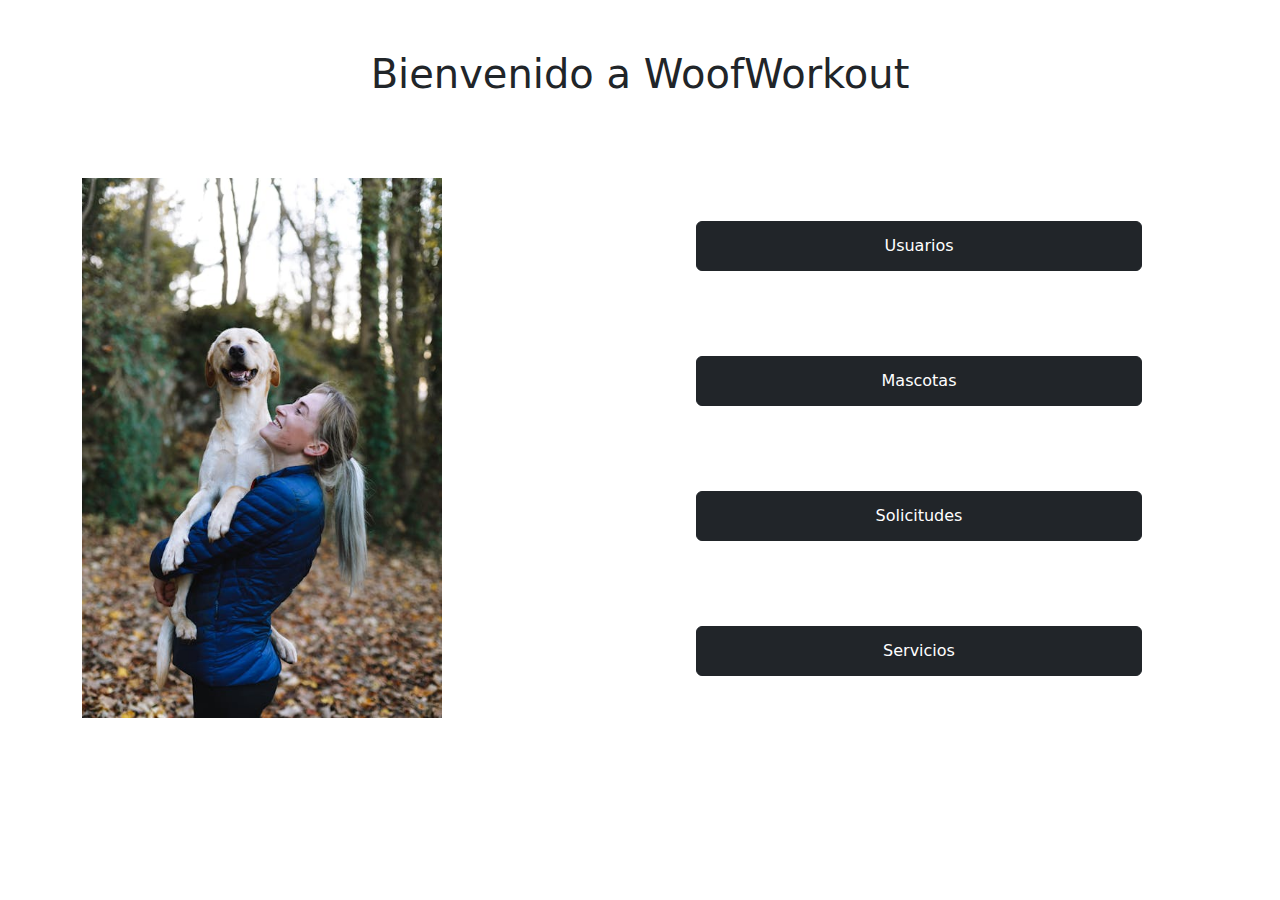
<file: src/main/resources/static/index.html>
<!DOCTYPE html>
<html lang="en">
  <head>
    <meta charset="utf-8" />
    <meta
      name="viewport"
      content="width=device-width, initial-scale=1"
    />
    <title>WoofWorkout</title>
    <link
      href="https://cdn.jsdelivr.net/npm/bootstrap@5.3.3/dist/css/bootstrap.min.css"
      rel="stylesheet"
    />
    <style>
      .container {
        margin-top: 50px;
      }
      .items-home {
        margin-top: 80px;
        display: flex;
      }
      .image-container {
        width: 50%;
      }
      .image-container img {
        height: 60vh;
      }
      .container-buttons {
        width: 50%;
        display: grid;
        place-items: center;
      }
      .container-buttons a {
        padding: 12px;
        width: 80%;
      }
    </style>
  </head>
  <body>
    <div class="container">
      <h1 class="text-center my-4">Bienvenido a WoofWorkout</h1>
      <div class="items-home">
        <div class="image-container">
          <img
            src="./assets/img1.jpeg"
            alt="img_principal"
          />
        </div>
        <div class="container-buttons">
          <a
            class="btn btn-dark"
            href="/usuarios"
            >Usuarios</a
          >
          <a
            class="btn btn-dark"
            href="/mascotas"
            >Mascotas</a
          >
          <a
            class="btn btn-dark"
            href="/solicitudes"
            >Solicitudes</a
          >
          <a
            class="btn btn-dark"
            href="/servicios"
            >Servicios</a
          >
        </div>
      </div>
    </div>
    <script
      src="https://cdn.jsdelivr.net/npm/bootstrap@5.3.3/dist/js/bootstrap.bundle.min.js"
      integrity="sha384-YvpcrYf0tY3lHB60NNkmXc5s9fDVZLESaAA55NDzOxhy9GkcIdslK1eN7N6jIeHz"
      crossorigin="anonymous"
    ></script>
    <script src="https://cdn.jsdelivr.net/npm/@popperjs/core@2.5.4/dist/umd/popper.min.js"></script>
    <script src="https://stackpath.bootstrapcdn.com/bootstrap/4.5.2/js/bootstrap.min.js"></script>
  </body>
</html>
</file>
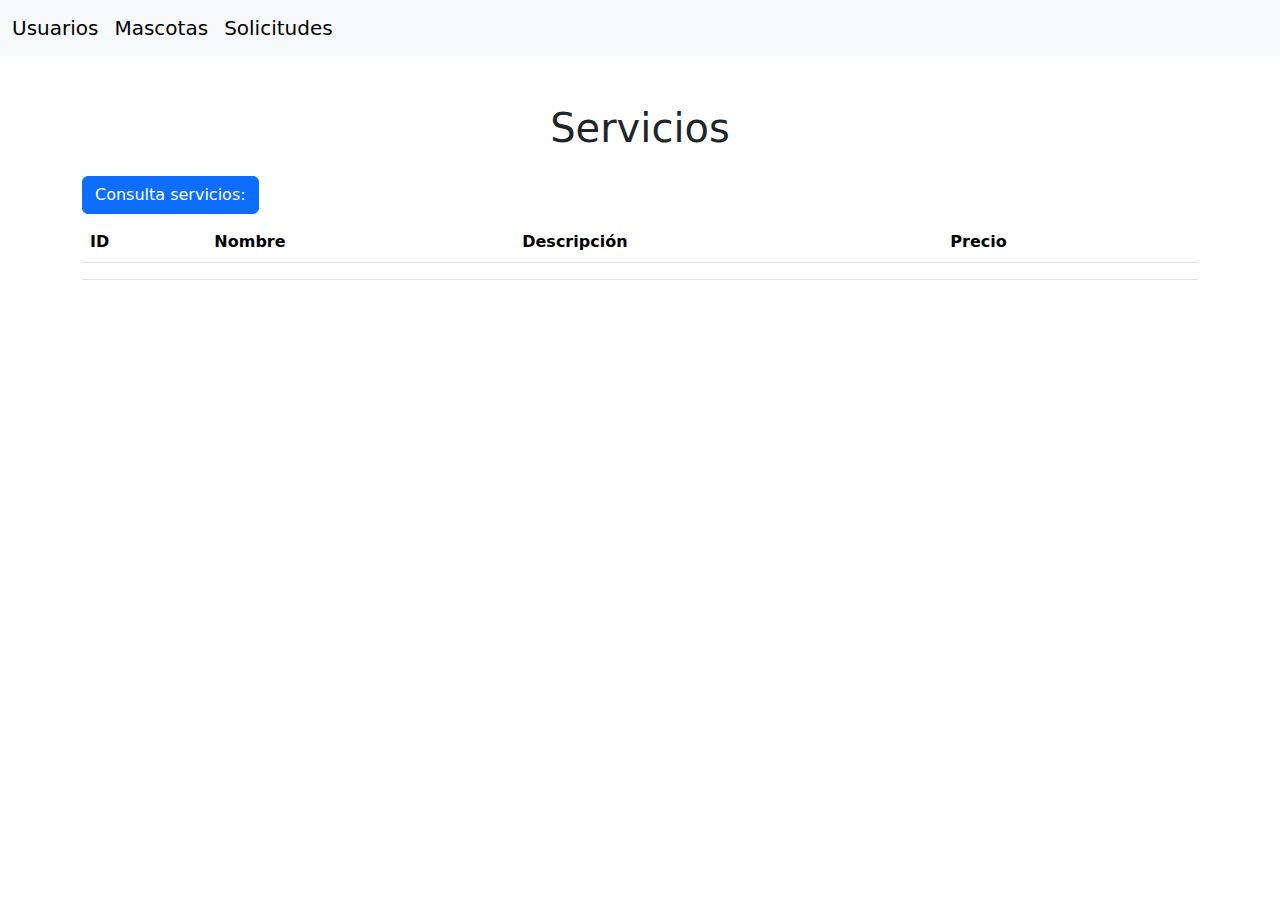
<file: src/main/resources/templates/servicios/index.html>
<!DOCTYPE html>
<html lang="en">
  <head>
    <meta charset="utf-8" />
    <meta
      name="viewport"
      content="width=device-width, initial-scale=1"
    />
    <title>Ww Servicios</title>
    <link
      href="https://cdn.jsdelivr.net/npm/bootstrap@5.3.3/dist/css/bootstrap.min.css"
      rel="stylesheet"
      integrity="sha384-QWTKZyjpPEjISv5WaRU9OFeRpok6YctnYmDr5pNlyT2bRjXh0JMhjY6hW+ALEwIH"
      crossorigin="anonymous"
    />
  </head>
  <body>
    <nav class="navbar navbar-expand-lg bg-body-tertiary">
      <div class="container-fluid">
        <div
          class="collapse navbar-collapse"
          id="navbarNavAltMarkup"
        >
          <div class="navbar-nav">
            <a
              class="navbar-brand active"
              aria-current="page"
              href="/usuarios"
              >Usuarios</a
            >
            <a
              class="navbar-brand"
              href="/mascotas"
              >Mascotas</a
            >
            <a
              class="navbar-brand"
              href="/solicitudes"
              >Solicitudes</a
            >
          </div>
        </div>
      </div>
    </nav>

    <div class="container mt-5">
      <h1 class="text-center my-4">Servicios</h1>
      <h4 class="btn btn-primary">Consulta servicios:</h4>

      <div id="alert-placeholder"></div>

      <table class="table">
        <thead>
          <tr>
            <th>ID</th>
            <th>Nombre</th>
            <th>Descripción</th>
            <th>Precio</th>
          </tr>
        </thead>
        <tbody>
          <tr th:each="servicio : ${servicios}">
            <td th:text="${servicio.id_servicio}"></td>
            <td th:text="${servicio.nombre_servicio}"></td>
            <td th:text="${servicio.descripcion}"></td>
            <td th:text="${servicio.precio}"></td>
          </tr>
        </tbody>
      </table>
    </div>

    <script
      src="https://cdn.jsdelivr.net/npm/bootstrap@5.3.3/dist/js/bootstrap.bundle.min.js"
      integrity="sha384-YvpcrYf0tY3lHB60NNkmXc5s9fDVZLESaAA55NDzOxhy9GkcIdslK1eN7N6jIeHz"
      crossorigin="anonymous"
    ></script>
    <script src="https://cdn.jsdelivr.net/npm/@popperjs/core@2.5.4/dist/umd/popper.min.js"></script>
    <script src="https://stackpath.bootstrapcdn.com/bootstrap/4.5.2/js/bootstrap.min.js"></script>
  </body>
</html>
</file>
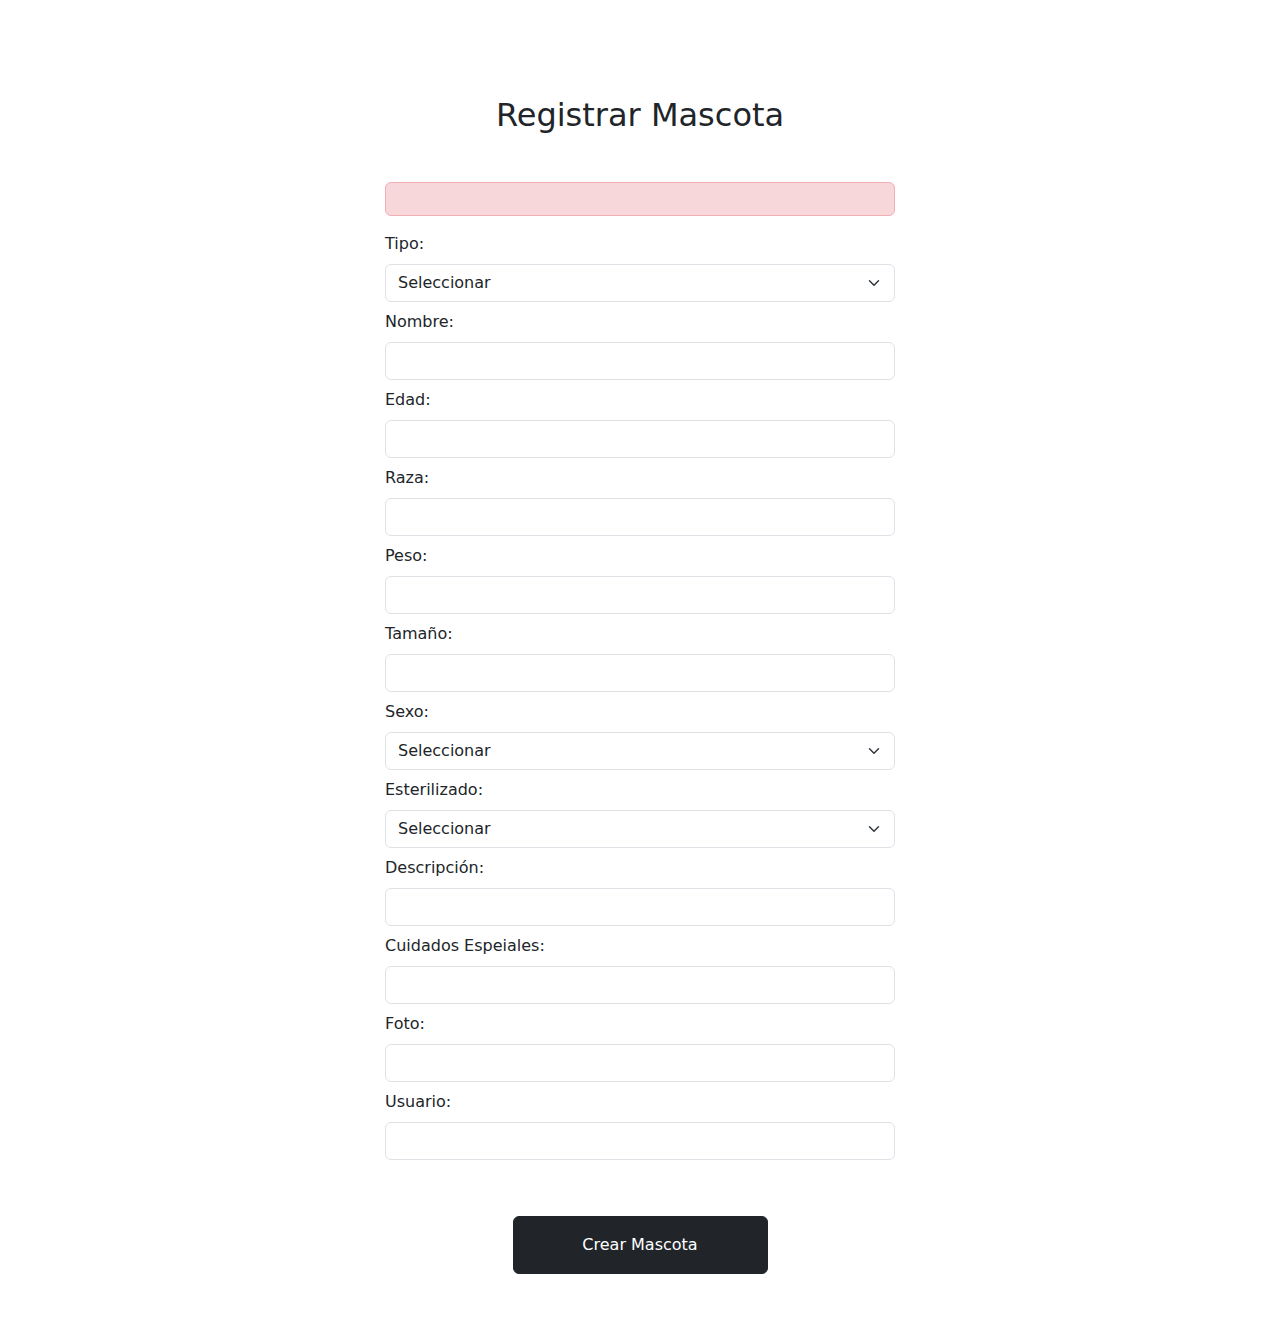
<file: src/main/resources/templates/mascotas/createPet.html>
<!DOCTYPE html>
<html lang="en">
  <head>
    <meta charset="utf-8" />
    <meta
      name="viewport"
      content="width=device-width, initial-scale=1"
    />
    <title>Pet Create</title>

    <link
      href="https://cdn.jsdelivr.net/npm/bootstrap@5.3.3/dist/css/bootstrap.min.css"
      rel="stylesheet"
      integrity="sha384-QWTKZyjpPEjISv5WaRU9OFeRpok6YctnYmDr5pNlyT2bRjXh0JMhjY6hW+ALEwIH"
      crossorigin="anonymous"
    />
  </head>
  <body>
    <div class="container">
      <div class="col-md-6 mx-auto p-4 m-4 formContainer">
        <h2 class="text-center mb-5 mt-5">Registrar Mascota</h2>
        <!-- Alert for error message -->
        <div
          th:if="${error}"
          class="alert alert-danger"
          role="alert"
        >
          <span th:text="${error}"></span>
        </div>
        <form
          action="/mascotas/crear"
          method="post"
          enctype="multipart/form-data"
          th:object="${mascotaDto}"
          class="form"
        >
          <div class="divContainer mb-2">
            <label
              for="tipo_mascota"
              class="form-label"
              >Tipo:</label
            >
            <div>
              <select
                class="form-select"
                th:field="${mascotaDto.tipo_mascota}"
              >
                <option value="">Seleccionar</option>
                <option value="Canino">Canino</option>
                <option value="Felino">Felino</option>
              </select>
            </div>
          </div>

          <div class="divContainer mb-2">
            <label
              for="nombre"
              class="form-label"
              >Nombre:</label
            >
            <input
              type="text"
              class="form-control"
              id="nombre"
              name="nombre"
              required
            />
          </div>

          <div class="divContainer mb-2">
            <label
              for="edad"
              class="form-label"
              >Edad:</label
            >
            <input
              type="text"
              class="form-control"
              id="edad"
              name="edad"
              required
            />
          </div>

          <div class="divContainer mb-2">
            <label
              for="raza"
              class="form-label"
              >Raza:</label
            >
            <input
              type="text"
              class="form-control"
              id="raza"
              name="raza"
              required
            />
          </div>

          <div class="divContainer mb-2">
            <label
              for="peso"
              class="form-label"
              >Peso:</label
            >
            <input
              type="number"
              step="0.01"
              class="form-control"
              id="peso"
              name="peso"
              required
            />
          </div>

          <div class="divContainer mb-2">
            <label
              for="tamano"
              class="form-label"
              >Tamaño:</label
            >
            <input
              type="text"
              class="form-control"
              id="tamano"
              name="tamano"
              required
            />
          </div>

          <div class="divContainer mb-2">
            <label
              for="sexo"
              class="form-label"
              >Sexo:</label
            >
            <div>
              <select
                class="form-select"
                th:field="${mascotaDto.sexo}"
              >
                <option value="">Seleccionar</option>
                <option value="Masculino">Masculino</option>
                <option value="Femenino">Femenino</option>
              </select>
            </div>
          </div>

          <div class="divContainer mb-2">
            <label
              for="esterilizado"
              class="form-label"
              >Esterilizado:</label
            >
            <div>
              <select
                class="form-select"
                th:field="${mascotaDto.esterilizado}"
              >
                <option value="">Seleccionar</option>
                <option value="Si">SI</option>
                <option value="No">NO</option>
              </select>
            </div>
          </div>

          <div class="divContainer mb-2">
            <label
              for="descripcion_mascota"
              class="form-label"
              >Descripción:</label
            >
            <input
              type="text"
              class="form-control"
              id="descripcion_mascota"
              name="descripcion_mascota"
              required
            />
          </div>

          <div class="divContainer mb-2">
            <label
              for="info_cuidado"
              class="form-label"
              >Cuidados Espeiales:</label
            >
            <input
              type="text"
              class="form-control"
              id="info_cuidado"
              name="info_cuidado"
              required
            />
          </div>

          <div class="divContainer mb-2">
            <label
              for="foto_mascota"
              class="form-label"
              >Foto:</label
            >
            <input
              type="text"
              class="form-control"
              id="foto_mascota"
              name="foto_mascota"
              required
            />
          </div>

          <div class="divContainer mb-2">
            <label
              for="usuario"
              class="form-label"
              >Usuario:</label
            >
            <input
              type="number"
              class="form-control"
              id="usuario"
              name="usuario"
              required
            />
          </div>

          <div class="d-grid gap-2 col-6 mx-auto">
            <button
              type="submit"
              class="btn btn-dark mt-5 mb-3 py-3"
            >
              Crear Mascota
            </button>
          </div>
        </form>
      </div>
    </div>

    <script
      src="https://cdn.jsdelivr.net/npm/bootstrap@5.3.3/dist/js/bootstrap.bundle.min.js"
      integrity="sha384-YvpcrYf0tY3lHB60NNkmXc5s9fDVZLESaAA55NDzOxhy9GkcIdslK1eN7N6jIeHz"
      crossorigin="anonymous"
    ></script>
    <script src="https://cdn.jsdelivr.net/npm/@popperjs/core@2.5.4/dist/umd/popper.min.js"></script>
    <script src="https://stackpath.bootstrapcdn.com/bootstrap/4.5.2/js/bootstrap.min.js"></script>
  </body>
</html>
</file>
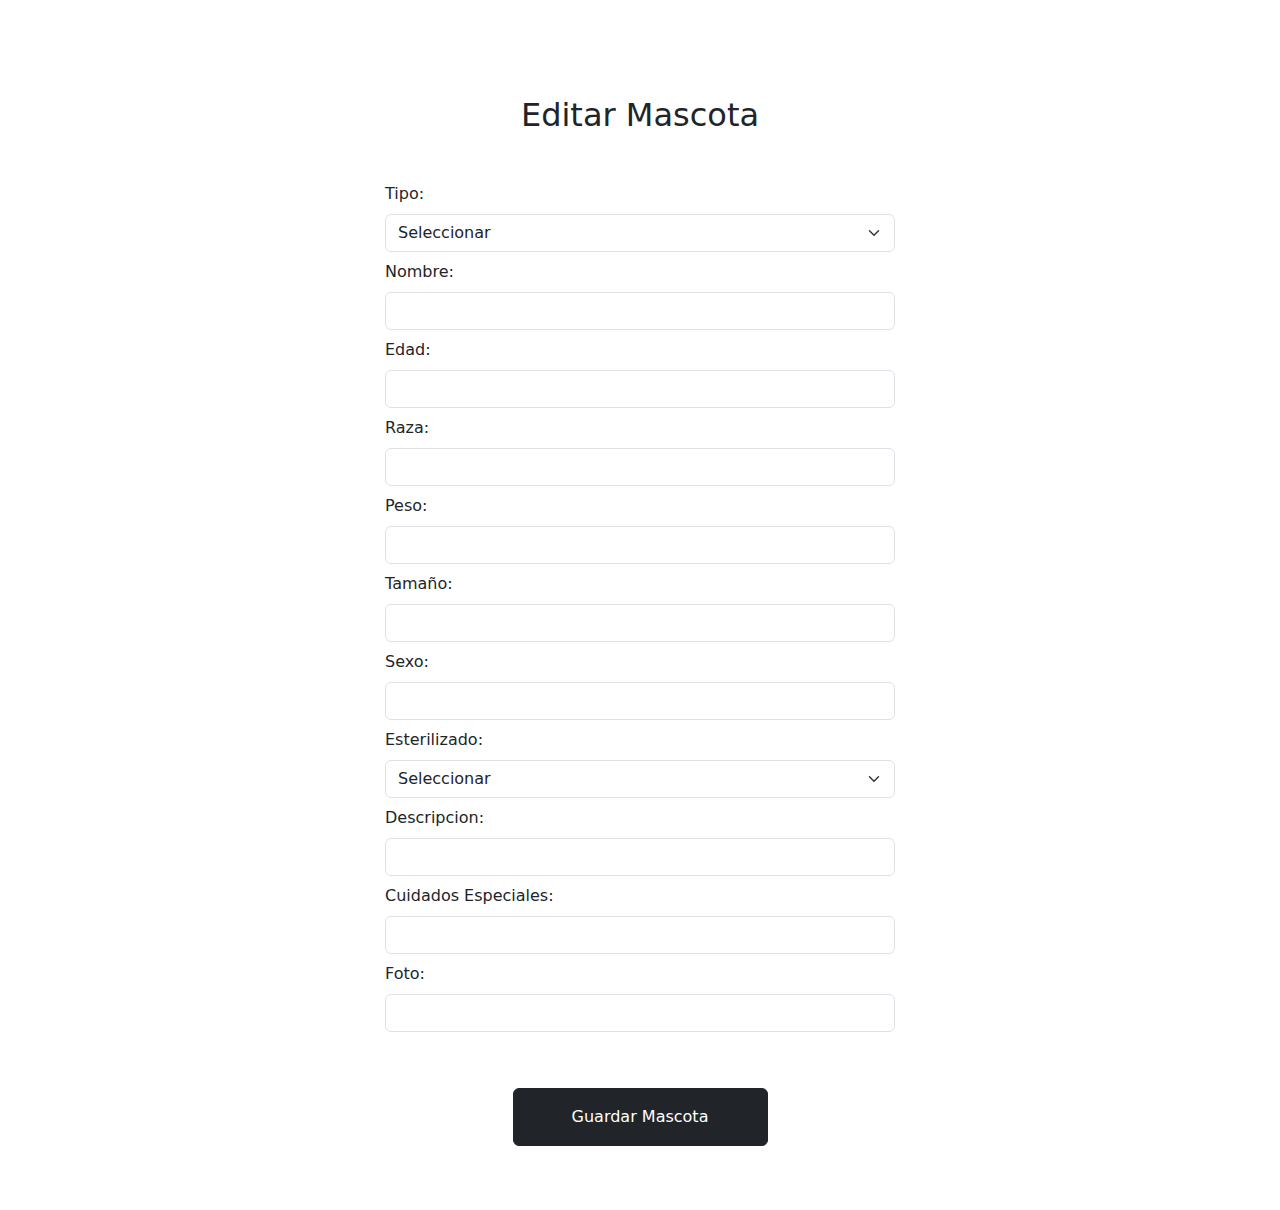
<file: src/main/resources/templates/mascotas/petEdit.html>
<!DOCTYPE html>
<html lang="en">
  <head>
    <meta charset="utf-8" />
    <meta
      name="viewport"
      content="width=device-width, initial-scale=1"
    />
    <title>Pet Edit</title>

    <link
      href="https://cdn.jsdelivr.net/npm/bootstrap@5.3.3/dist/css/bootstrap.min.css"
      rel="stylesheet"
      integrity="sha384-QWTKZyjpPEjISv5WaRU9OFeRpok6YctnYmDr5pNlyT2bRjXh0JMhjY6hW+ALEwIH"
      crossorigin="anonymous"
    />
  </head>
  <body>
    <div class="container">
      <div class="col-md-6 mx-auto p-4 m-4 formContainer">
        <h2 class="text-center mb-5 mt-5">Editar Mascota</h2>
        <form
          method="post"
          enctype="multipart/form-data"
          th:object="${mascotaDto}"
        >
          <div class="divContainer mb-2">
            <label
              for="tipo_mascota"
              class="form-label"
              >Tipo:</label
            >
            <div>
              <select
                class="form-select"
                th:field="*{tipo_mascota}"
              >
                <option value="">Seleccionar</option>
                <option value="Canino">Canino</option>
                <option value="Felino">Felino</option>
              </select>
            </div>
          </div>

          <div class="divContainer mb-2">
            <label
              for="nombre"
              class="form-label"
              >Nombre:</label
            >
            <input
              type="text"
              class="form-control"
              th:field="*{nombre}"
              id="nombre"
              name="nombre"
              required
            />
          </div>

          <div class="divContainer mb-2">
            <label
              for="edad"
              class="form-label"
              >Edad:</label
            >
            <input
              type="text"
              class="form-control"
              id="edad"
              th:field="*{edad}"
              name="edad"
              required
            />
          </div>

          <div class="divContainer mb-2">
            <label
              for="raza"
              class="form-label"
              >Raza:</label
            >
            <input
              type="text"
              class="form-control"
              id="raza"
              th:field="*{raza}"
              name="raza"
              required
            />
          </div>

          <div class="divContainer mb-2">
            <label
              for="peso"
              class="form-label"
              >Peso:</label
            >
            <input
              type="number"
              class="form-control"
              id="peso"
              th:field="*{peso}"
              name="peso"
              required
            />
          </div>

          <div class="divContainer mb-2">
            <label
              for="tamano"
              class="form-label"
              >Tamaño:</label
            >
            <input
              type="text"
              class="form-control"
              id="tamano"
              th:field="*{tamano}"
              name="tamano"
              required
            />
          </div>

          <div class="divContainer mb-2">
            <label
              for="sexo"
              class="form-label"
              >Sexo:</label
            >
            <input
              type="text"
              class="form-control"
              id="sexo"
              th:field="*{sexo}"
              name="sexo"
              required
            />
          </div>

          <div class="divContainer mb-2">
            <label
              for="esterilizado"
              class="form-label"
              >Esterilizado:</label
            >
            <div>
              <select
                class="form-select"
                th:field="*{esterilizado}"
              >
                <option value="">Seleccionar</option>
                <option value="Si">SI</option>
                <option value="No">NO</option>
              </select>
            </div>
          </div>

          <div class="divContainer mb-2">
            <label
              for="descripcion_mascota"
              class="form-label"
              >Descripcion:</label
            >
            <input
              type="text"
              class="form-control"
              th:field="*{descripcion_mascota}"
              id="descripcion_mascota"
              name="descripcion_mascota"
              required
            />
          </div>

          <div class="divContainer mb-2">
            <label
              for="info_cuidado"
              class="form-label"
              >Cuidados Especiales:</label
            >
            <input
              type="text"
              class="form-control"
              th:field="*{info_cuidado}"
              id="info_cuidado"
              name="info_cuidado"
              required
            />
          </div>

          <div class="divContainer mb-2">
            <label
              for="foto_mascota"
              class="form-label"
              >Foto:</label
            >
            <input
              type="text"
              class="form-control"
              th:field="*{foto_mascota}"
              id="foto_mascota"
              name="foto_mascota"
              required
            />
          </div>

          <div class="d-grid gap-2 col-6 mx-auto">
            <button
              type="submit"
              class="btn btn-dark mt-5 mb-3 py-3"
            >
              Guardar Mascota
            </button>
          </div>
        </form>
      </div>
    </div>

    <script
      src="https://cdn.jsdelivr.net/npm/bootstrap@5.3.3/dist/js/bootstrap.bundle.min.js"
      integrity="sha384-YvpcrYf0tY3lHB60NNkmXc5s9fDVZLESaAA55NDzOxhy9GkcIdslK1eN7N6jIeHz"
      crossorigin="anonymous"
    ></script>
    <script src="https://cdn.jsdelivr.net/npm/@popperjs/core@2.5.4/dist/umd/popper.min.js"></script>
    <script src="https://stackpath.bootstrapcdn.com/bootstrap/4.5.2/js/bootstrap.min.js"></script>
  </body>
</html>
</file>
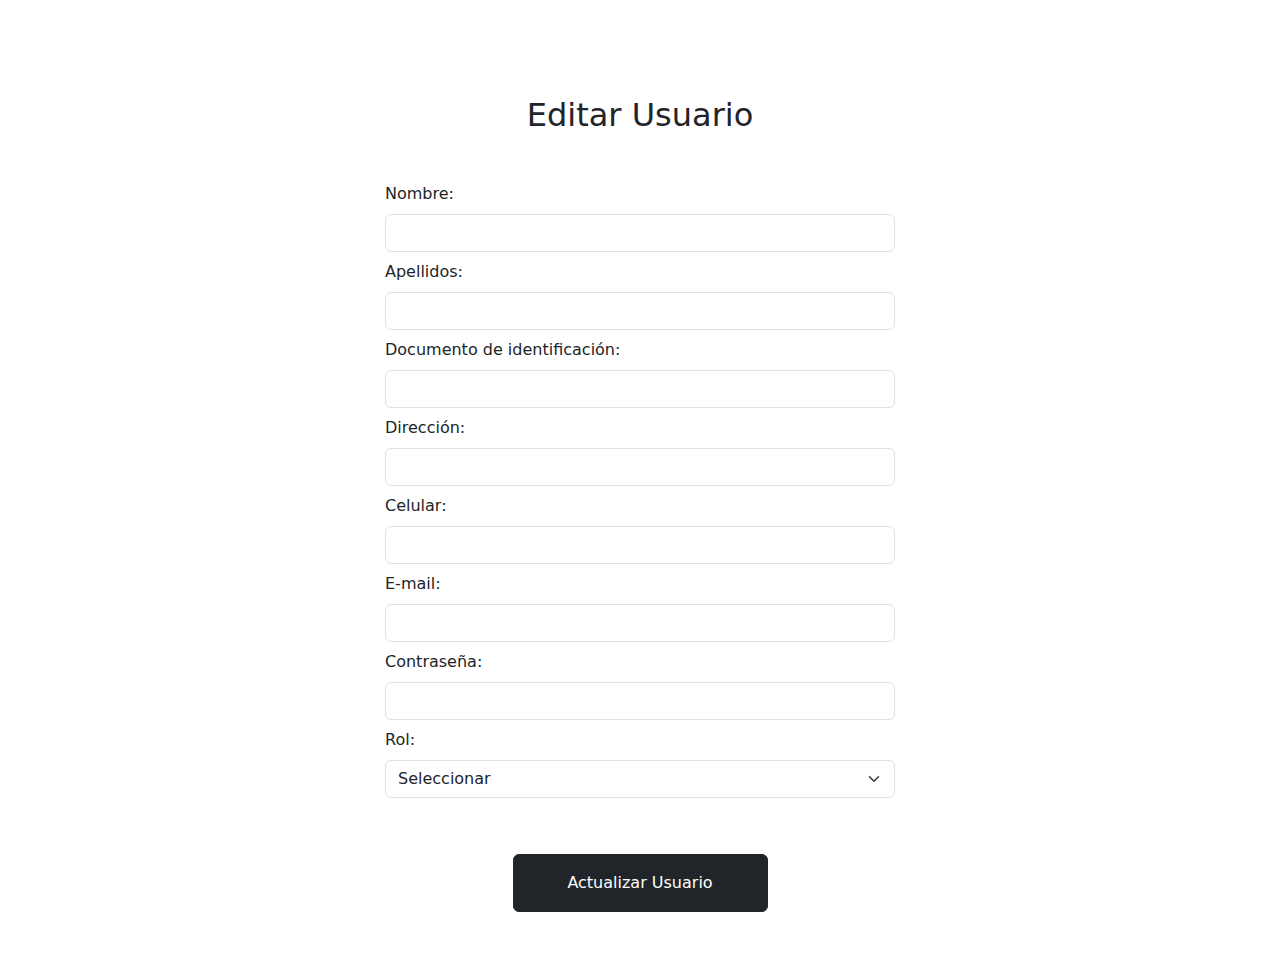
<file: src/main/resources/templates/usuarios/editUser.html>
<!DOCTYPE html>
<html lang="en">
  <head>
    <meta charset="utf-8" />
    <meta
      name="viewport"
      content="width=device-width, initial-scale=1"
    />
    <title>User Edit</title>
    <!-- <link
      rel="stylesheet"
      type="text/css"
      href="/css/formUser.css"
    /> -->
    <link
      href="https://cdn.jsdelivr.net/npm/bootstrap@5.3.3/dist/css/bootstrap.min.css"
      rel="stylesheet"
      integrity="sha384-QWTKZyjpPEjISv5WaRU9OFeRpok6YctnYmDr5pNlyT2bRjXh0JMhjY6hW+ALEwIH"
      crossorigin="anonymous"
    />
  </head>
  <body>
    <div class="container">
      <div class="col-md-6 mx-auto p-4 m-4 formContainer">
        <h2 class="text-center mb-5 mt-5">Editar Usuario</h2>
        <form
          method="post"
          enctype="multipart/form-data"
          th:object="${usuarioDto}"
        >
          <!-- <div class="divContainer mb-2">
            <label class="form-label">ID</label>
            <input
              readonly
              class="form-control-plaintext"
              th:value="${usuarioDto.id_usuario}"
            />
          </div> -->

          <div class="divContainer mb-2">
            <label
              for="nombre"
              class="form-label"
              >Nombre:</label
            >
            <input
              type="text"
              class="form-control"
              th:field="*{nombre}"
              id="nombre"
              name="nombre"
              required
            />
          </div>

          <div class="divContainer mb-2">
            <label
              for="apellidos"
              class="form-label"
              >Apellidos:</label
            >
            <input
              type="text"
              class="form-control"
              th:field="*{apellidos}"
              id="apellidos"
              name="apellidos"
              required
            />
          </div>

          <div class="divContainer mb-2">
            <label
              for="documento_identidad"
              class="form-label"
              >Documento de identificación:</label
            >
            <input
              type="text"
              class="form-control"
              id="documento_identidad"
              th:field="*{documento_identidad}"
              name="documento_identidad"
              required
            />
          </div>

          <div class="divContainer mb-2">
            <label
              for="direccion"
              class="form-label"
              >Dirección:</label
            >
            <input
              type="text"
              class="form-control"
              id="direccion"
              th:field="*{direccion}"
              name="direccion"
              required
            />
          </div>

          <div class="divContainer mb-2">
            <label
              for="celular"
              class="form-label"
              >Celular:</label
            >
            <input
              type="text"
              class="form-control"
              id="celular"
              th:field="*{celular}"
              name="celular"
              required
            />
          </div>

          <div class="divContainer mb-2">
            <label
              for="email"
              class="form-label"
              >E-mail:</label
            >
            <input
              type="text"
              class="form-control"
              id="email"
              th:field="*{email}"
              name="email"
              required
            />
          </div>

          <div class="divContainer mb-2">
            <label
              for="contrasena"
              class="form-label"
              >Contraseña:</label
            >
            <input
              type="text"
              class="form-control"
              id="contrasena"
              th:field="*{contrasena}"
              name="contrasena"
              required
            />
          </div>

          <div class="divContainer mb-2">
            <label
              for="rol"
              class="form-label"
              >Rol:</label
            >
            <div>
              <select
                class="form-select"
                th:field="*{rol}"
              >
                <option value="">Seleccionar</option>
                <option value="CLIENTE">Cliente</option>
                <option value="ENTRENADOR">Entrenador</option>
                <option value="PASEADOR">Paseador</option>
                <option value="CUIDADOR">Cuidador</option>
              </select>
            </div>
          </div>
          <div class="d-grid gap-2 col-6 mx-auto">
            <button
              type="submit"
              class="btn btn-dark mt-5 mb-3 py-3"
            >
              Actualizar Usuario
            </button>
          </div>
        </form>
      </div>
    </div>

    <script
      src="https://cdn.jsdelivr.net/npm/bootstrap@5.3.3/dist/js/bootstrap.bundle.min.js"
      integrity="sha384-YvpcrYf0tY3lHB60NNkmXc5s9fDVZLESaAA55NDzOxhy9GkcIdslK1eN7N6jIeHz"
      crossorigin="anonymous"
    ></script>
    <script src="https://cdn.jsdelivr.net/npm/@popperjs/core@2.5.4/dist/umd/popper.min.js"></script>
    <script src="https://stackpath.bootstrapcdn.com/bootstrap/4.5.2/js/bootstrap.min.js"></script>
  </body>
</html>
</file>
